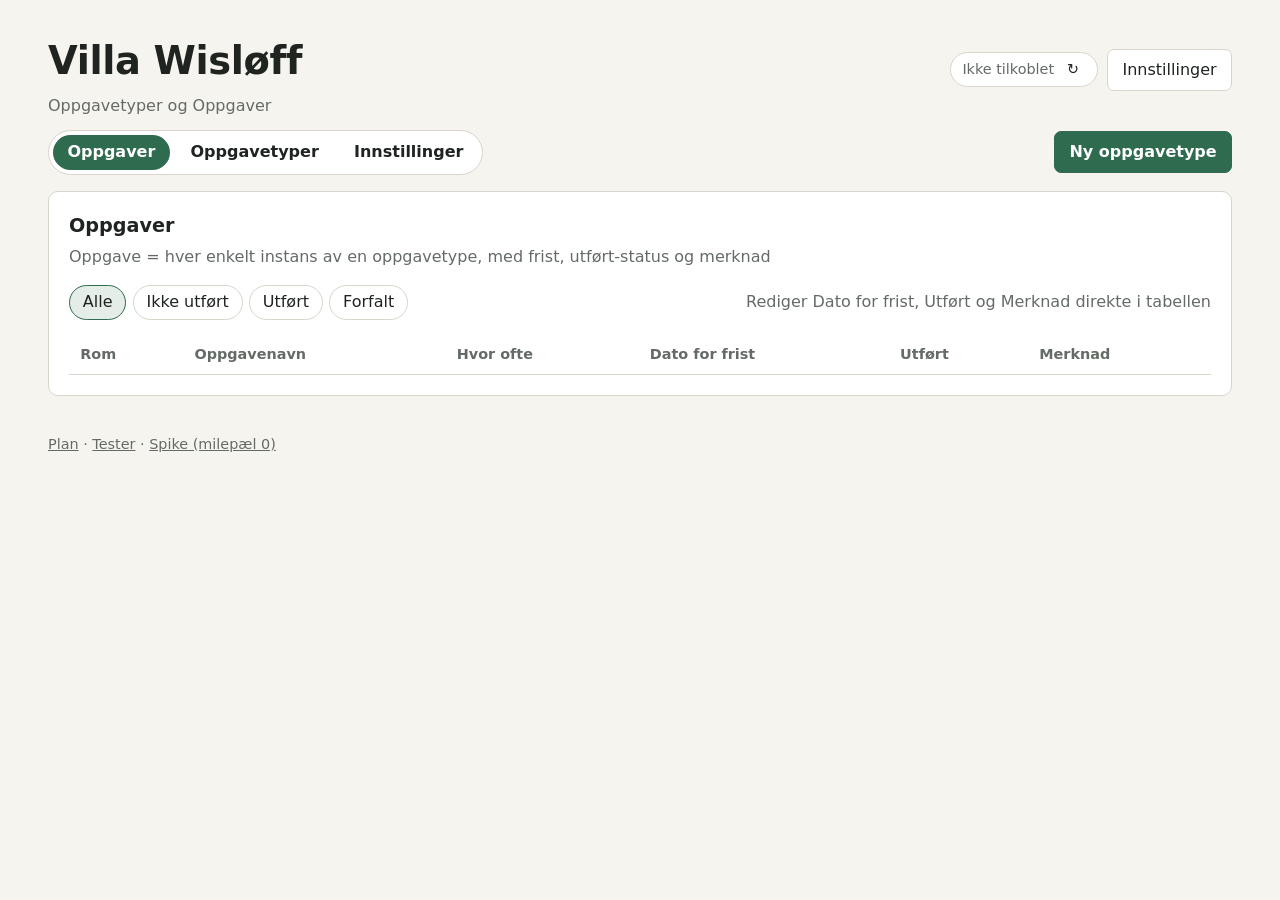
<file: index.html>
<!doctype html>
<html lang="nb">
  <head>
    <meta charset="utf-8" />
    <meta name="viewport" content="width=device-width, initial-scale=1" />
    <title>Villa Wisløff – Vedlikehold</title>
    <meta name="description" content="Oppgavetyper og oppgaver." />
    <link rel="stylesheet" href="styles.css" />
  </head>
  <body>
    <header class="site-header">
      <div>
        <h1>Villa Wisløff</h1>
        <p class="subtitle">Oppgavetyper og Oppgaver</p>
      </div>
      <div class="header-actions">
        <div class="status-pill">
          <span id="repoStatus">Ikke tilkoblet</span>
          <button type="button" id="reloadAllBtn" class="ghost" title="Last på nytt fra GitHub">↻</button>
        </div>
        <button type="button" id="settingsBtn">Innstillinger</button>
      </div>
    </header>

    <main>
      <div class="topbar">
        <div class="tabs">
          <button class="tab active" data-tab="oppgaver">Oppgaver</button>
          <button class="tab" data-tab="typer">Oppgavetyper</button>
          <button class="tab" data-tab="innstillinger">Innstillinger</button>
        </div>
        <div class="actions" style="margin: 0">
          <button type="button" id="newTypeBtn" class="primary">Ny oppgavetype</button>
        </div>
      </div>

      <!-- OPPGAVETYPER -->
      <section class="tab-panel" data-panel="typer">
        <section class="card">
          <div class="card-head">
            <div>
              <h2>Oppgavetyper</h2>
              <p>Oppgavetype = beskrivelse og definisjon av oppgaven. Standard sortering: Rom → Oppgavenavn</p>
            </div>
          </div>

          <div class="toolbar">
            <div class="filter-group">
              <button class="filter-chip active" data-filter="alle">Alle</button>
              <span class="muted">Filtrer etter rom:</span>
              <div id="roomFilter" class="filter-group"></div>
            </div>
            <div class="muted">Klikk på en rad for å redigere egenskapene</div>
          </div>

          <div class="table-wrap">
            <table class="table" id="typeTable">
              <thead>
                <tr>
                  <th class="sortable" data-sort="rooms">Rom</th>
                  <th class="sortable" data-sort="name">Oppgavenavn</th>
                  <th class="sortable" data-sort="frequency">Hvor ofte</th>
                  <th>Beskrivelse</th>
                </tr>
              </thead>
              <tbody></tbody>
            </table>
          </div>
          <div id="typeEmpty" class="empty-state" hidden>Ingen oppgavetyper ennå.</div>
        </section>

        <section class="card" id="typeEditor" hidden>
          <div class="card-head">
            <div>
              <h2 id="typeEditorTitle">Rediger oppgavetype</h2>
              <p>Oppgavenavn, OppgaveOmråde/rom, Hvor ofte, Beskrivelse</p>
            </div>
          </div>

          <form id="typeForm" autocomplete="off">
            <input type="hidden" id="typeId" />
            <div class="grid-two">
              <label>
                Oppgavenavn
                <input id="typeName" type="text" required />
              </label>
              <label>
                Opprettet
                <input id="typeCreatedAt" type="date" />
              </label>
            </div>

            <div>
              <label>Rom / område</label>
              <div class="chip-row" id="typeRoomChips"></div>
              <div class="field-row">
                <select id="typeRoomSelect"></select>
                <button type="button" id="addTypeRoomBtn">Legg til rom</button>
              </div>
            </div>

            <label style="margin-top: 0.9rem">Beskrivelse</label>
            <textarea id="typeDescription" placeholder="Beskrivelse av oppgaven"></textarea>

            <hr style="border: none; border-top: 1px solid var(--border); margin: 1.25rem 0" />

            <div class="card-head" style="margin-bottom: 0.8rem">
              <div>
                <h3 style="margin: 0; font-size: 1rem">Hvor ofte</h3>
                <p class="muted">Fast årlig dato eller intervall</p>
              </div>
            </div>

            <div class="segmented">
              <button type="button" class="active" data-type-schedule="fixed-annual">Fast årlig dato</button>
              <button type="button" data-type-schedule="interval">Intervall</button>
            </div>

            <div id="typePanelFixed">
              <div class="grid-two">
                <label>
                  Måned
                  <select id="typeFixedMonth"></select>
                </label>
                <label>
                  Dag
                  <select id="typeFixedDay"></select>
                </label>
              </div>
            </div>

            <div id="typePanelInterval" hidden>
              <div class="field-row">
                <label style="flex: 0 0 8rem">
                  Hver
                  <input id="typeIntervalCount" type="number" min="1" max="120" value="1" />
                </label>
                <label>
                  Enhet
                  <select id="typeIntervalUnit">
                    <option value="day">dag(er)</option>
                    <option value="week">uke(r)</option>
                    <option value="month" selected>måned(er)</option>
                    <option value="year">år</option>
                  </select>
                </label>
              </div>
            </div>

            <p id="typeFreqPreview" class="muted"></p>

            <div class="actions">
              <button type="submit" class="primary">Lagre FDV-oppgavetype</button>
              <button type="button" id="cancelTypeBtn">Avbryt</button>
            </div>
            <p id="typeFormError" class="pill forfalt" hidden></p>
          </form>
        </section>

        <section class="card">
          <div class="card-head">
            <div>
              <h2>Rom / områder</h2>
              <p>Brukes til å filtrere og sortere på Rom</p>
            </div>
          </div>
          <div class="field-row">
            <label class="grow">
              Nytt rom
              <input id="roomInput" type="text" placeholder="F.eks. Bad, Stue, Ute" />
            </label>
            <button type="button" id="addRoomBtn" style="align-self: flex-end">Legg til rom</button>
          </div>
          <div id="roomList" class="chip-row"></div>
        </section>
      </section>

      <!-- OPPGAVER -->
      <section class="tab-panel" data-panel="oppgaver" hidden>
        <section class="card">
          <div class="card-head">
            <div>
              <h2>Oppgaver</h2>
              <p>Oppgave = hver enkelt instans av en oppgavetype, med frist, utført-status og merknad</p>
            </div>
          </div>

          <div class="toolbar">
            <div class="filter-group">
              <button class="filter-chip active" data-log-filter="alle">Alle</button>
              <button class="filter-chip" data-log-filter="aapne">Ikke utført</button>
              <button class="filter-chip" data-log-filter="utført">Utført</button>
              <button class="filter-chip" data-log-filter="forfalt">Forfalt</button>
            </div>
            <div class="muted">Rediger Dato for frist, Utført og Merknad direkte i tabellen</div>
          </div>

          <div class="table-wrap">
            <table class="table" id="logTable">
              <thead>
                <tr>
                  <th>Rom</th>
                  <th>Oppgavenavn</th>
                  <th>Hvor ofte</th>
                  <th>Dato for frist</th>
                  <th>Utført</th>
                  <th>Merknad</th>
                </tr>
              </thead>
              <tbody></tbody>
            </table>
          </div>
          <div id="logEmpty" class="empty-state" hidden>Ingen loggoppgaver ennå.</div>
        </section>
      </section>

      <!-- INNSTILLINGER -->
      <section class="tab-panel" data-panel="innstillinger" hidden>
        <div class="grid-two">
          <section class="card">
            <div class="card-head">
              <div>
                <h2>Tilkobling til GitHub</h2>
                <p>Token lagres kun i nettleseren</p>
              </div>
            </div>
            <form id="settingsForm" autocomplete="off">
              <div class="grid-two">
                <label>
                  Eier
                  <input id="setOwner" type="text" required />
                </label>
                <label>
                  Repo
                  <input id="setRepo" type="text" required />
                </label>
              </div>
              <div class="grid-two">
                <label>
                  Branch
                  <input id="setBranch" type="text" />
                </label>
                <label>
                  Fil
                  <input id="setPath" type="text" value="data.json" readonly />
                </label>
              </div>
              <label>
                Fine-grained PAT (Contents: Read and write)
                <input id="setToken" type="password" autocomplete="off" />
              </label>
              <p id="tokenInfo" class="muted"></p>
              <div class="actions">
                <button type="submit" class="primary">Lagre innstillinger og last data</button>
                <button type="button" id="clearTokenBtn">Slett token</button>
              </div>
            </form>
          </section>
          <section class="card">
            <div class="card-head">
              <div>
                <h2>Logg</h2>
                <p>Aktivitet denne sesjonen</p>
              </div>
            </div>
            <ul id="log" class="log"></ul>
          </section>
        </div>
      </section>
    </main>

    <footer>
      <p>
        <a href="docs/plans/2026-10-24-villa-wisloeff-vedlikehold.md">Plan</a> ·
        <a href="tests.html">Tester</a> ·
        <a href="index.html?spike=1">Spike (milepæl 0)</a>
      </p>
    </footer>

    <script type="module" src="./src/app.js"></script>
  </body>
</html>
</file>
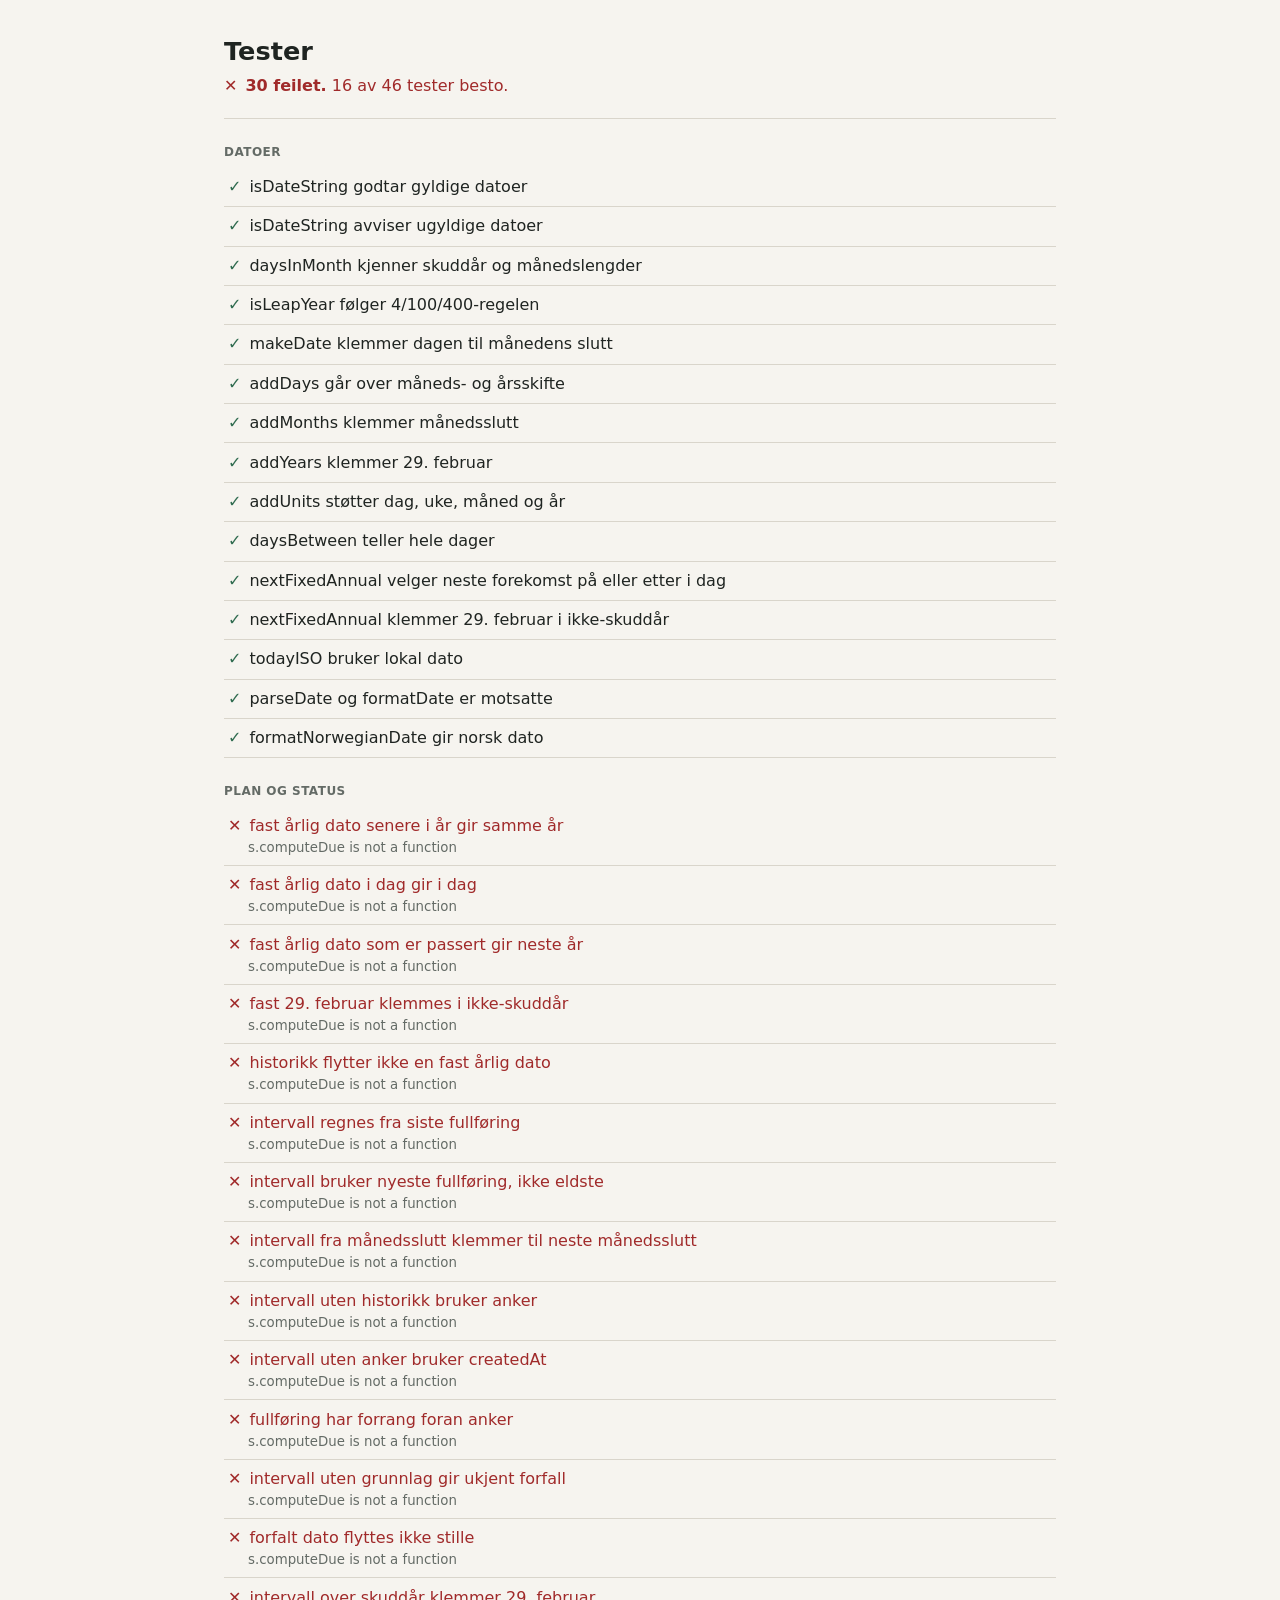
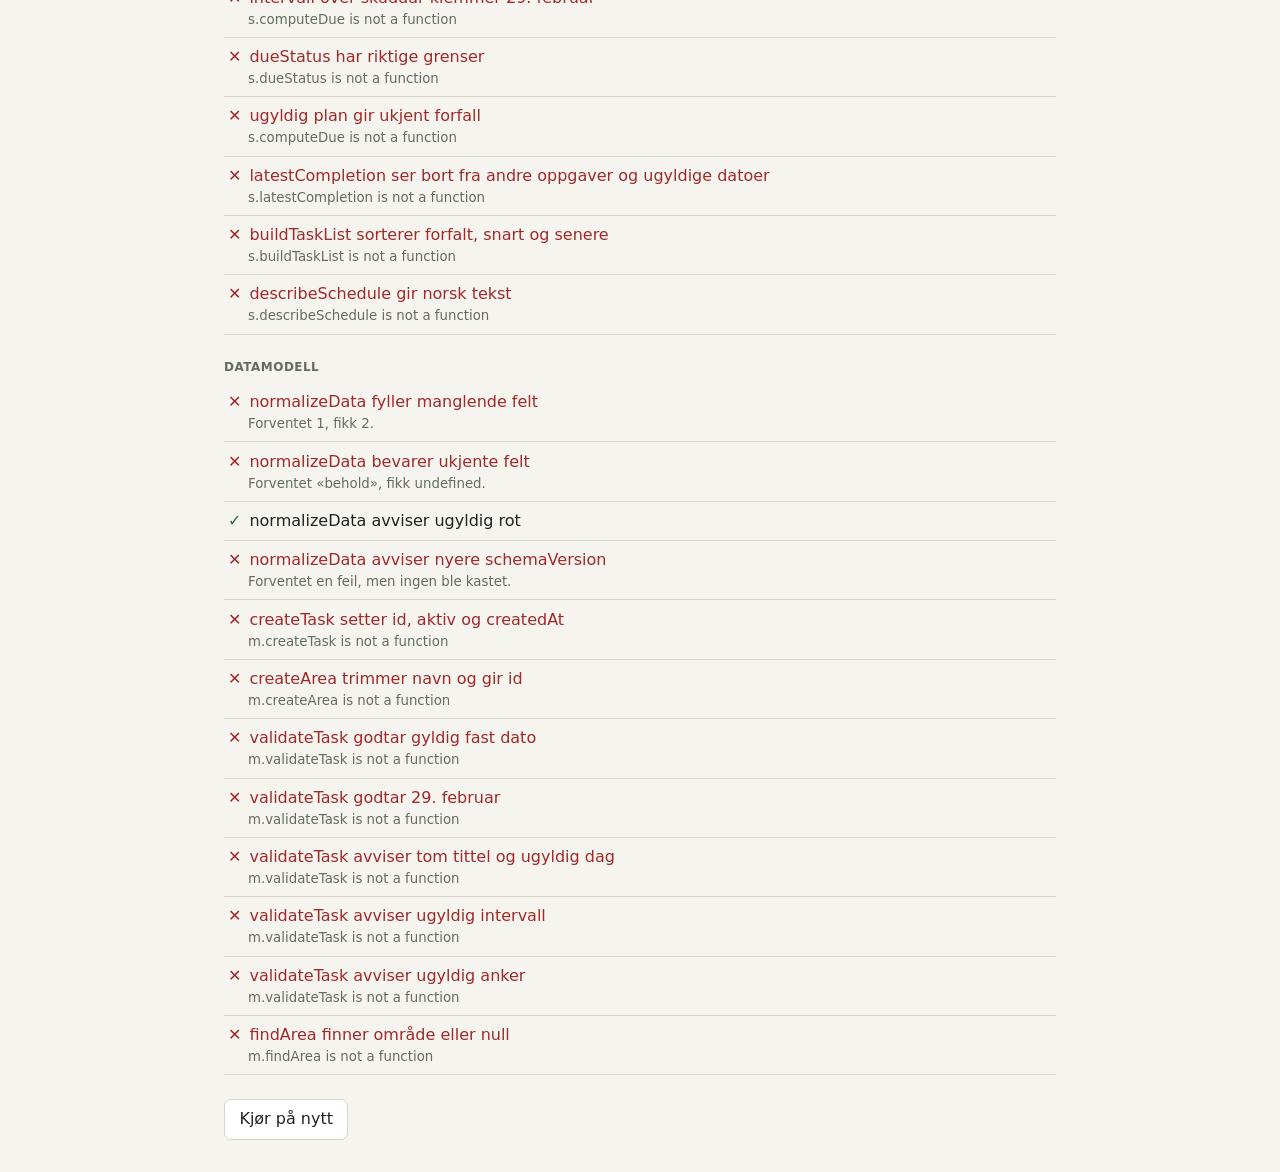
<file: tests.html>
<!doctype html>
<html lang="nb">
  <head>
    <meta charset="utf-8" />
    <meta name="viewport" content="width=device-width, initial-scale=1" />
    <title>Tester – Villa Wisløff</title>
    <style>
      :root {
        color-scheme: light dark;
        --bg: #f6f4ef;
        --surface: #fff;
        --text: #1f2421;
        --muted: #646b66;
        --border: #d9d5cb;
        --ok: #2f6b4f;
        --error: #a02a2a;
      }
      @media (prefers-color-scheme: dark) {
        :root {
          --bg: #151816;
          --surface: #1e2320;
          --text: #eceee9;
          --muted: #a3aaa4;
          --border: #36403a;
          --ok: #6fb894;
          --error: #f08a8a;
        }
      }
      * { box-sizing: border-box; }
      body {
        margin: 0;
        padding: 2rem 1rem;
        background: var(--bg);
        color: var(--text);
        font-family: system-ui, -apple-system, "Segoe UI", Roboto, sans-serif;
        line-height: 1.5;
      }
      main { max-width: 52rem; margin: 0 auto; }
      h1 { margin: 0 0 0.25rem; font-size: 1.6rem; }
      .summary { margin: 0 0 1.25rem; color: var(--muted); }
      .summary strong { color: var(--text); }
      .summary.fail strong { color: var(--error); }
      ul { list-style: none; margin: 0; padding: 0; border-top: 1px solid var(--border); }
      li { padding: 0.45rem 0.25rem; border-bottom: 1px solid var(--border); }
      li.group {
        margin-top: 1rem;
        border-bottom: 0;
        padding-left: 0;
        font-weight: 700;
        color: var(--muted);
        text-transform: uppercase;
        letter-spacing: 0.04em;
        font-size: 0.75rem;
      }
      .pass::before { content: "✓"; color: var(--ok); font-weight: 700; margin-right: 0.5rem; }
      .fail::before { content: "✕"; color: var(--error); font-weight: 700; margin-right: 0.5rem; }
      .fail { color: var(--error); }
      .fail small { display: block; color: var(--muted); margin-left: 1.25rem; }
      .reload {
        margin-top: 1.5rem;
        font: inherit;
        padding: 0.45rem 0.9rem;
        border: 1px solid var(--border);
        border-radius: 7px;
        background: var(--surface);
        color: var(--text);
        cursor: pointer;
      }
    </style>
  </head>
  <body>
    <main>
      <h1>Tester</h1>
      <p id="summary" class="summary">Kjører …</p>
      <ul id="results"></ul>
      <button type="button" id="reload" class="reload">Kjør på nytt</button>
    </main>

    <script type="module">
      import { cases as dateCases } from "./tests/dates.test.js";
      import { cases as scheduleCases } from "./tests/schedule.test.js";
      import { cases as modelCases } from "./tests/model.test.js";

      const results = document.querySelector("#results");
      const summary = document.querySelector("#summary");

      function show(value) {
        if (typeof value === "string") return `«${value}»`;
        return JSON.stringify(value);
      }

      const assert = {
        equal(actual, expected) {
          if (!Object.is(actual, expected)) {
            throw new Error(`Forventet ${show(expected)}, fikk ${show(actual)}.`);
          }
        },
        true(value) {
          if (value !== true) throw new Error(`Forventet true, fikk ${show(value)}.`);
        },
        false(value) {
          if (value !== false) throw new Error(`Forventet false, fikk ${show(value)}.`);
        },
        deepEqual(actual, expected) {
          const a = JSON.stringify(actual);
          const e = JSON.stringify(expected);
          if (a !== e) throw new Error(`Forventet ${e}, fikk ${a}.`);
        },
        throws(fn, includes = "") {
          try {
            fn();
          } catch (error) {
            if (includes && !String(error?.message).includes(includes)) {
              throw new Error(`Feilen inneholdt ikke «${includes}»: ${error?.message}`);
            }
            return;
          }
          throw new Error("Forventet en feil, men ingen ble kastet.");
        },
      };

      const groups = [
        ["Datoer", dateCases],
        ["Plan og status", scheduleCases],
        ["Datamodell", modelCases],
      ];

      let passed = 0;
      let failed = 0;

      for (const [group, cases] of groups) {
        const heading = document.createElement("li");
        heading.className = "group";
        heading.textContent = group;
        results.append(heading);

        for (const testCase of cases) {
          const item = document.createElement("li");
          try {
            testCase.run(assert);
            item.className = "pass";
            item.textContent = testCase.name;
            passed += 1;
          } catch (error) {
            item.className = "fail";
            const title = document.createTextNode(testCase.name);
            const detail = document.createElement("small");
            detail.textContent = error?.message ?? String(error);
            item.append(title, detail);
            failed += 1;
            console.error(testCase.name, error);
          }
          results.append(item);
        }
      }

      const total = passed + failed;
      summary.classList.toggle("fail", failed > 0);
      summary.replaceChildren();
      const strong = document.createElement("strong");
      strong.textContent = failed === 0 ? "Alle tester er grønne." : `${failed} feilet.`;
      summary.append(strong, ` ${passed} av ${total} tester besto.`);
      document.title = `${failed === 0 ? "✓" : "✕"} ${passed}/${total} tester – Villa Wisløff`;

      document.querySelector("#reload").addEventListener("click", () => location.reload());
    </script>
  </body>
</html>
</file>
<file: styles.css>
@charset "utf-8";

:root {
  color-scheme: light dark;
  --bg: #f6f4ef;
  --surface: #ffffff;
  --text: #1f2421;
  --muted: #646b66;
  --border: #d9d5cb;
  --accent: #2f6b4f;
  --accent-text: #ffffff;
  --warn: #8a5a00;
  --error: #a02a2a;
  --ok: #2f6b4f;
  --soon: #8a5a00;
  --overdue: #a02a2a;
  --radius: 10px;
}

@media (prefers-color-scheme: dark) {
  :root {
    --bg: #151816;
    --surface: #1e2320;
    --text: #eceee9;
    --muted: #a3aaa4;
    --border: #36403a;
    --accent: #6fb894;
    --accent-text: #10251b;
    --warn: #e0b062;
    --error: #f08a8a;
    --ok: #6fb894;
    --soon: #e0b062;
    --overdue: #f08a8a;
  }
}

* {
  box-sizing: border-box;
}

body {
  margin: 0;
  background: var(--bg);
  color: var(--text);
  font-family: system-ui, -apple-system, "Segoe UI", Roboto, sans-serif;
  line-height: 1.5;
}

.site-header,
main,
footer {
  max-width: 76rem;
  margin: 0 auto;
  padding: 0 1rem;
}

.site-header {
  padding-top: 2rem;
  padding-bottom: 0.75rem;
  display: flex;
  align-items: baseline;
  justify-content: space-between;
  gap: 1rem;
  flex-wrap: wrap;
}

.site-header h1 {
  margin: 0;
  font-size: clamp(1.6rem, 4vw, 2.4rem);
  letter-spacing: -0.01em;
}

.subtitle {
  margin: 0.25rem 0 0;
  color: var(--muted);
}

.header-actions {
  display: flex;
  align-items: center;
  gap: 0.6rem;
  flex-wrap: wrap;
}

.topbar {
  display: flex;
  align-items: center;
  justify-content: space-between;
  gap: 0.75rem;
  flex-wrap: wrap;
  margin-bottom: 1rem;
}

.tabs {
  display: flex;
  gap: 0.4rem;
  padding: 0.25rem;
  border: 1px solid var(--border);
  border-radius: 999px;
  background: var(--surface);
}

.tab {
  border: 0;
  background: transparent;
  padding: 0.35rem 0.9rem;
  border-radius: 999px;
  font-weight: 600;
}

.tab.active {
  background: var(--accent);
  color: var(--accent-text);
}

.status-pill {
  display: flex;
  align-items: center;
  gap: 0.4rem;
  padding: 0.25rem 0.7rem;
  border-radius: 999px;
  border: 1px solid var(--border);
  background: var(--surface);
  font-size: 0.9rem;
  color: var(--muted);
}

.status-pill button {
  border: 0;
  background: transparent;
  padding: 0.1rem 0.4rem;
}

.card {
  background: var(--surface);
  border: 1px solid var(--border);
  border-radius: var(--radius);
  padding: 1.25rem;
  margin-bottom: 1rem;
}

.card-head {
  display: flex;
  align-items: flex-start;
  justify-content: space-between;
  gap: 0.75rem;
  margin-bottom: 1rem;
}

.card-head h2 {
  margin: 0;
  font-size: 1.2rem;
}

.card-head p {
  margin: 0.25rem 0 0;
  color: var(--muted);
}

.toolbar {
  display: flex;
  flex-wrap: wrap;
  align-items: center;
  justify-content: space-between;
  gap: 0.8rem;
  margin-bottom: 1rem;
}

.filter-group {
  display: flex;
  flex-wrap: wrap;
  gap: 0.4rem;
}

.filter-chip {
  border: 1px solid var(--border);
  background: var(--surface);
  border-radius: 999px;
  padding: 0.3rem 0.8rem;
}

.filter-chip.active {
  background: color-mix(in srgb, var(--accent) 12%, transparent);
  border-color: var(--accent);
}

.table-wrap {
  overflow-x: auto;
}

.table {
  width: 100%;
  border-collapse: collapse;
  min-width: 720px;
}

.table th {
  text-align: left;
  font-size: 0.9rem;
  color: var(--muted);
  font-weight: 600;
  padding: 0.5rem 0.7rem;
  border-bottom: 1px solid var(--border);
  white-space: nowrap;
}

.table th.sortable {
  cursor: pointer;
}

.table th.sortable:hover {
  color: var(--text);
}

.table td {
  padding: 0.6rem 0.7rem;
  border-bottom: 1px solid var(--border);
  vertical-align: top;
}

.table tr.clickable {
  cursor: pointer;
}

.table tr.clickable:hover {
  background: color-mix(in srgb, var(--accent) 6%, transparent);
}

.table tr.selected {
  background: color-mix(in srgb, var(--accent) 10%, transparent);
}

.table tr.overdue-row {
  background: color-mix(in srgb, var(--overdue) 6%, transparent);
}

.overdue-icon {
  color: var(--overdue);
  font-weight: 700;
}

.table input[type="text"],
.table input[type="date"],
.table select {
  margin-top: 0;
}

.inline-check {
  display: flex;
  align-items: center;
  gap: 0.4rem;
}

.muted {
  color: var(--muted);
}

.grid-two {
  display: grid;
  grid-template-columns: repeat(2, minmax(0, 1fr));
  gap: 0.8rem;
}

@media (max-width: 780px) {
  .grid-two {
    grid-template-columns: 1fr;
  }
}

label {
  display: block;
  font-size: 0.88rem;
  font-weight: 600;
  color: var(--muted);
}

input,
select,
textarea,
button {
  font: inherit;
}

input,
select,
textarea {
  display: block;
  width: 100%;
  margin-top: 0.25rem;
  padding: 0.5rem 0.6rem;
  border: 1px solid var(--border);
  border-radius: 7px;
  background: var(--bg);
  color: var(--text);
}

textarea {
  min-height: 4.5rem;
  resize: vertical;
}

input[type="checkbox"] {
  width: auto;
  margin-top: 0;
}

input:focus-visible,
select:focus-visible,
textarea:focus-visible,
button:focus-visible {
  outline: 2px solid var(--accent);
  outline-offset: 2px;
}

.field-row {
  display: flex;
  gap: 0.6rem;
  flex-wrap: wrap;
}

.field-row > * {
  flex: 1 1 14rem;
}

.segmented {
  display: grid;
  grid-template-columns: repeat(2, 1fr);
  gap: 0.4rem;
  padding: 0.25rem;
  border-radius: 999px;
  border: 1px solid var(--border);
  background: var(--bg);
  margin-top: 0.25rem;
  max-width: 28rem;
}

.segmented button {
  border: 0;
  border-radius: 999px;
  background: transparent;
  padding: 0.35rem 0.7rem;
}

.segmented button.active {
  background: var(--accent);
  color: var(--accent-text);
}

.actions {
  display: flex;
  flex-wrap: wrap;
  gap: 0.5rem;
  margin-top: 1rem;
}

button {
  padding: 0.5rem 0.9rem;
  border: 1px solid var(--border);
  border-radius: 7px;
  background: var(--surface);
  color: var(--text);
  cursor: pointer;
}

button:hover:not(:disabled) {
  border-color: var(--accent);
}

button.primary {
  background: var(--accent);
  border-color: var(--accent);
  color: var(--accent-text);
  font-weight: 600;
}

button.ghost {
  background: transparent;
}

button:disabled {
  opacity: 0.55;
  cursor: default;
}

.pill {
  display: inline-flex;
  align-items: center;
  padding: 0.15rem 0.55rem;
  border-radius: 999px;
  border: 1px solid var(--border);
  font-size: 0.85rem;
}

.pill.forfalt {
  color: var(--overdue);
  border-color: color-mix(in srgb, var(--overdue) 40%, var(--border));
}

.pill.snart {
  color: var(--soon);
  border-color: color-mix(in srgb, var(--soon) 40%, var(--border));
}

.pill.ok {
  color: var(--ok);
}

.pill.ukjent {
  color: var(--muted);
}

.chip-row {
  display: flex;
  flex-wrap: wrap;
  gap: 0.4rem;
  margin-top: 0.6rem;
}

.chip {
  display: inline-flex;
  align-items: center;
  gap: 0.4rem;
  padding: 0.25rem 0.6rem;
  border-radius: 999px;
  border: 1px solid var(--border);
}

.chip button {
  border: 0;
  background: transparent;
  padding: 0 0.2rem;
}

.empty-state {
  padding: 1rem;
  text-align: center;
  color: var(--muted);
  border: 1px dashed var(--border);
  border-radius: var(--radius);
}

.log {
  list-style: none;
  margin: 0;
  padding: 0;
  display: flex;
  flex-direction: column;
  gap: 0.4rem;
}

.log li {
  padding: 0.4rem 0.6rem;
  border: 1px solid var(--border);
  border-radius: 7px;
  font-size: 0.9rem;
}

.log-ok {
  color: var(--ok);
}

.log-warn {
  color: var(--warn);
}

.log-error {
  color: var(--error);
}

.log-info {
  color: var(--muted);
}

footer {
  padding-top: 0.5rem;
  padding-bottom: 2rem;
  color: var(--muted);
  font-size: 0.9rem;
}

footer a {
  color: inherit;
}

[hidden] {
  display: none !important;
}
</file>
